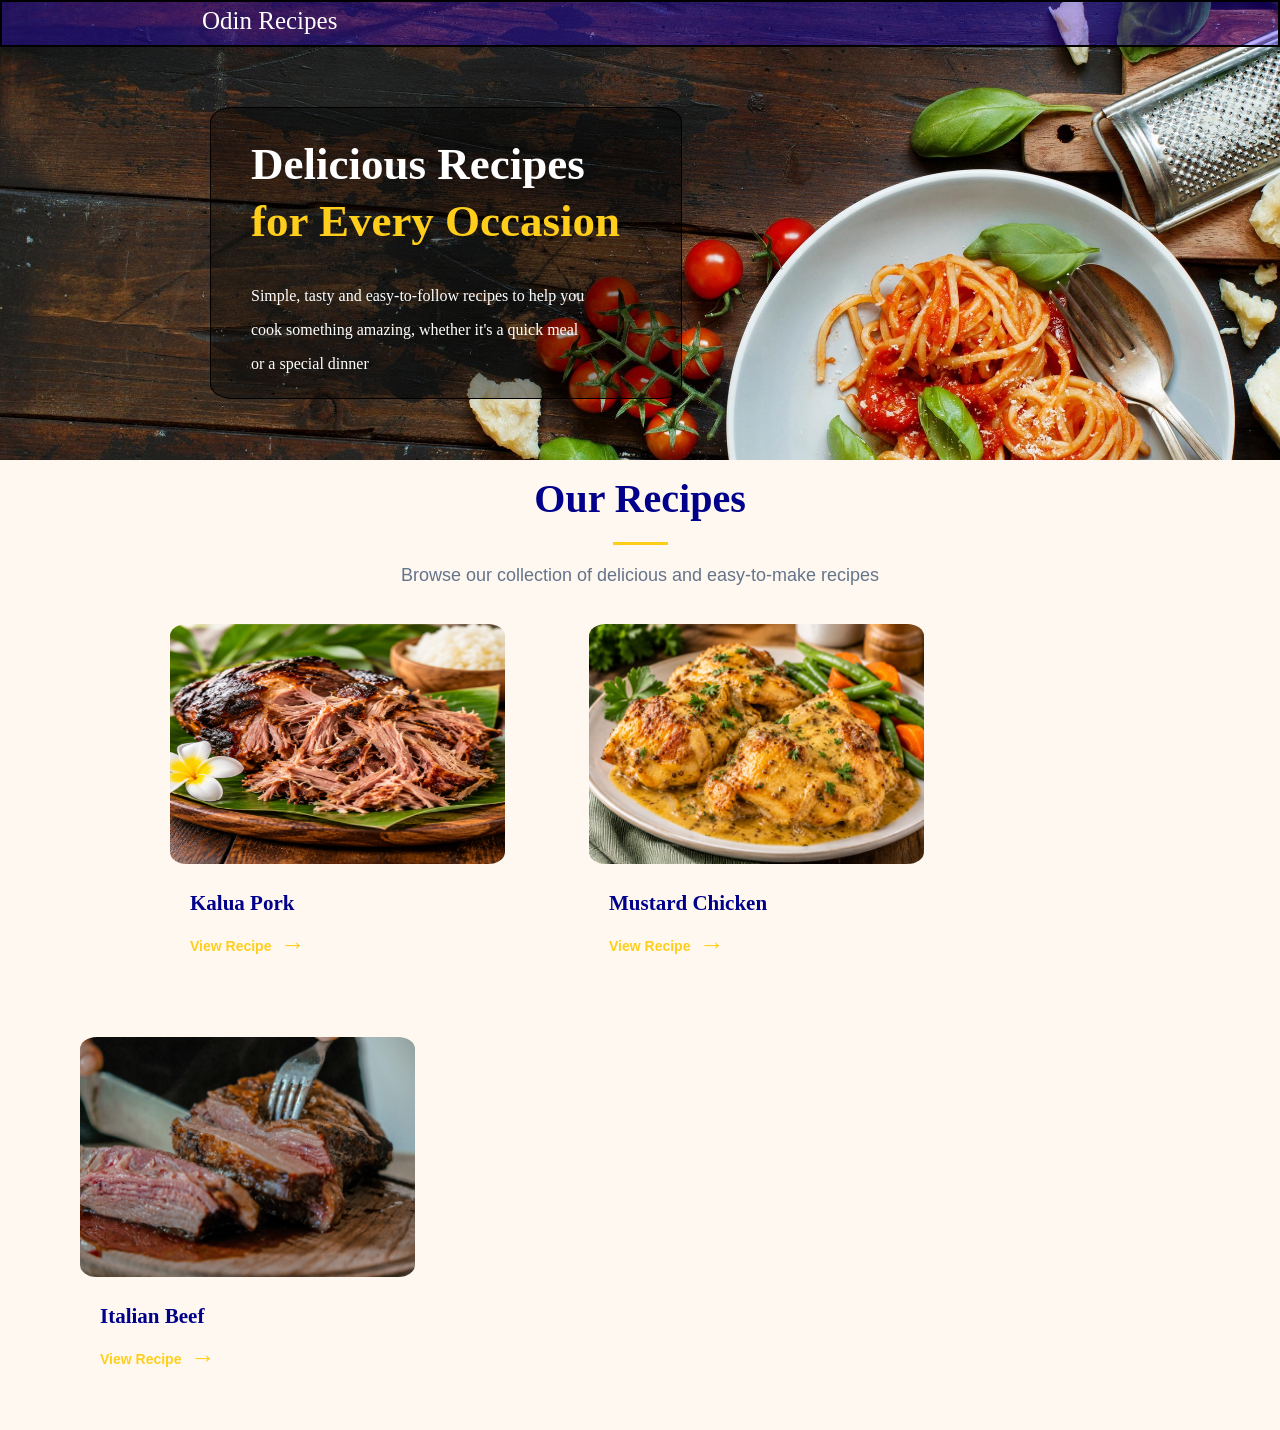
<file: index.html>
<!DOCTYPE html>
<html lang="en">
<head>
    <meta charset="UTF-8">
    <meta name="viewport" content="width=device-width, initial-scale=1.0">
    <link rel="stylesheet" href="styles.css">
    <title>Odin Recipes</title>
</head>
<body>
    <div class="toppage">
        <h2 class="toppagetop">Odin Recipes</h2>
        <div class="intoppage">
            <h1 class="h1"> Delicious Recipes</h1>
            <h1 class="h2"> for Every Occasion</h1>
            <div class="p1">
                <p>Simple, tasty and easy-to-follow recipes to help you</p>
                <p> cook something amazing, whether it's a quick meal</p>
                <p> or a special dinner</p>
            </div>
        </div>
    </div>

   <h1 class="maintop">Our Recipes</h1>

   <hr class="line">

   <p class="p2">Browse our collection of delicious and easy-to-make recipes</p>

   <div class="mainbody1">
    <img src="images/kalula-dish.png" alt="A platter of shredded Kalua pork
    mixed with special sauce"
    width="335" height="240">
    <p class="p3">Kalua Pork</p>
    <a class="viewrecipe" href="recipes/kalua-pork.html">View Recipe
         <span class="arrow">&rarr;</span></a>
   </div>

   <div class="mainbody">
    <img src="images/mustard-chicken.png" alt="Slow cooked honey mustard
     chicken served on a plate" width="335" height="240">
     <p class="p3">Mustard Chicken</p>
     <a class="viewrecipe" href="recipes/mustard-chicken.html">View Recipe
         <span class="arrow">&rarr;</span></a>
   </div>

   <div class="mainbody">
    <img src="images/italian-beef.jpg" alt="person slicing an
     Italian Beef on brown wooden board" width="335" height="240">
     <p class="p3">Italian Beef</p>
        <a class="viewrecipe" href="recipes/italian-beef.html">View Recipe
             <span class="arrow">&rarr;</span></a>
   </div>

</body>
</html>
</file>
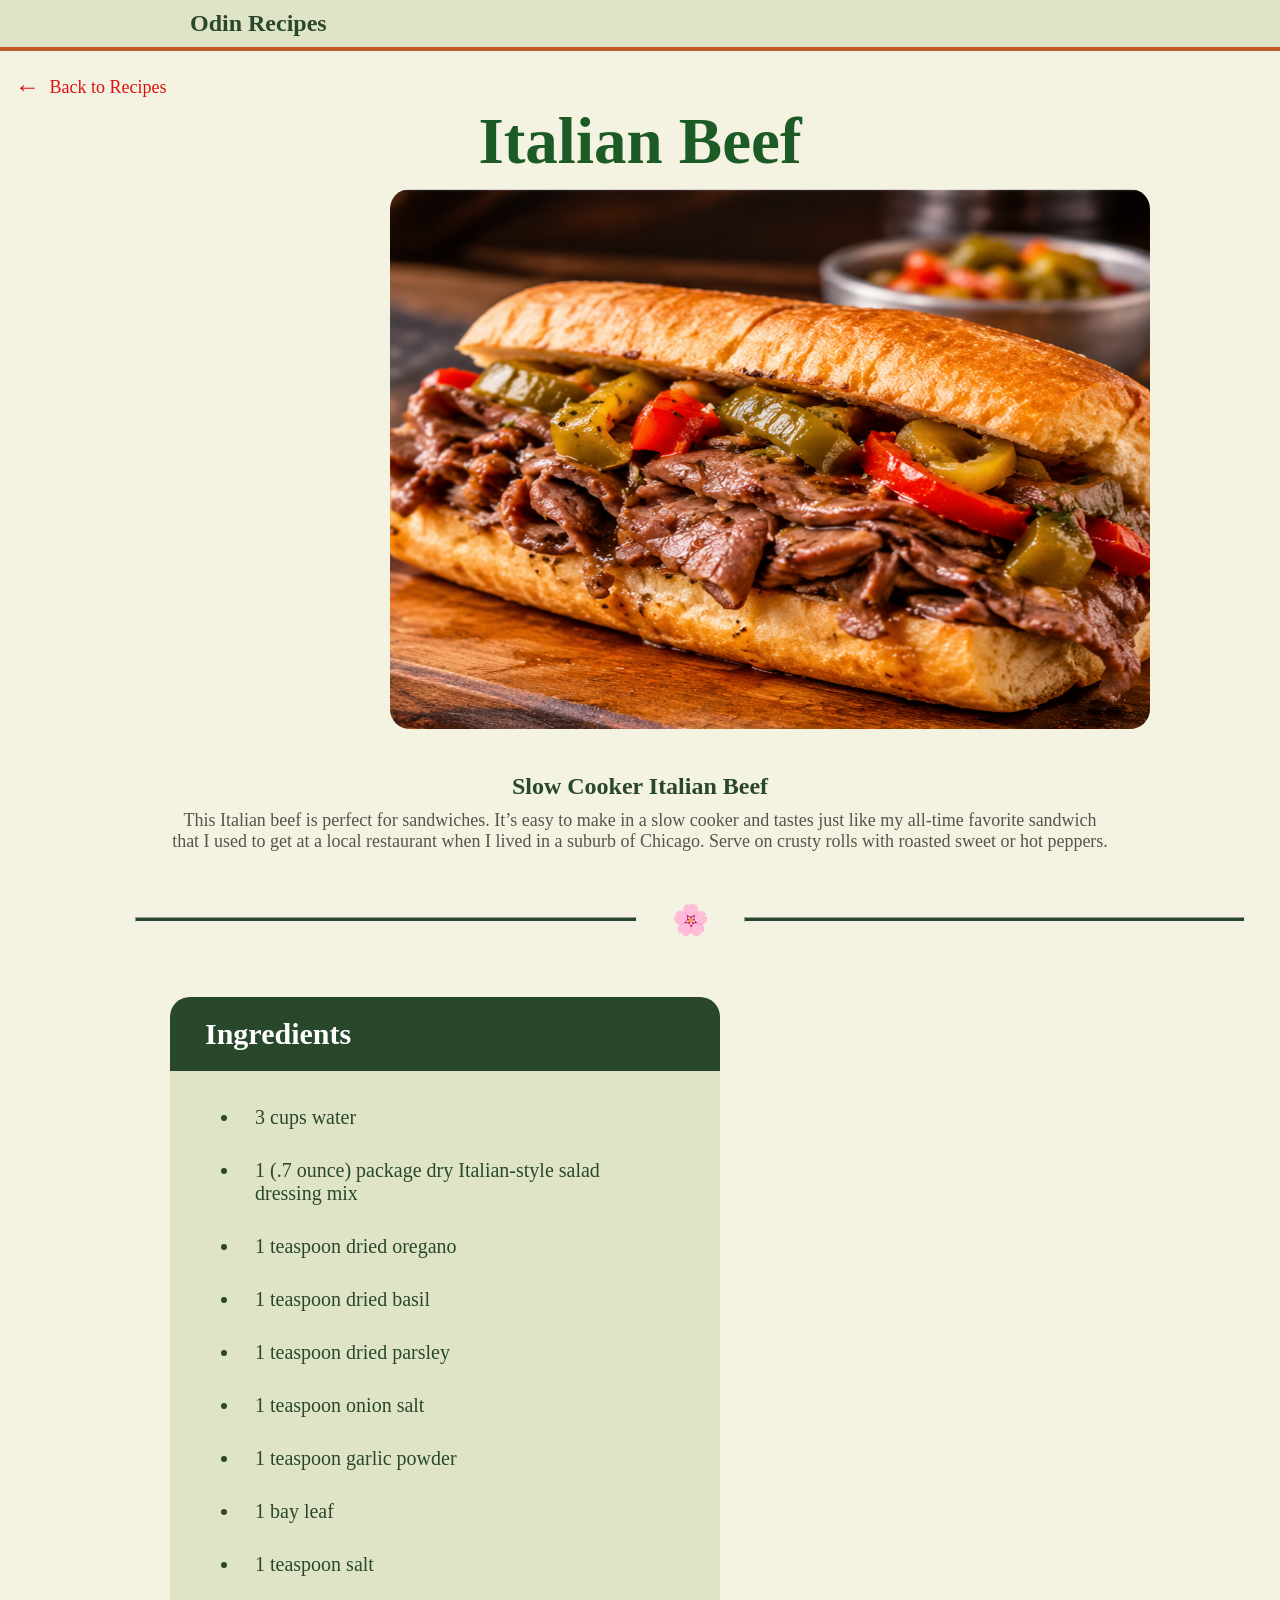
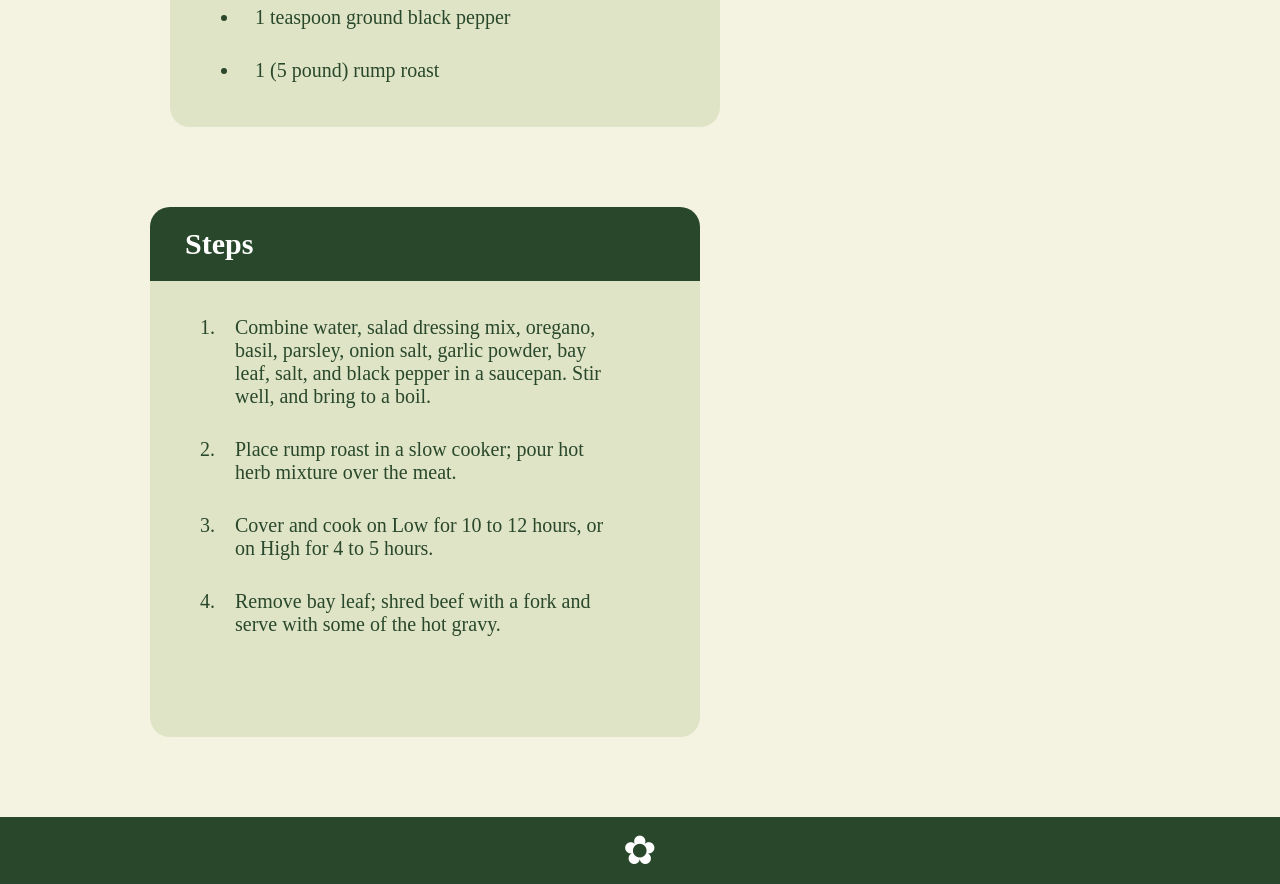
<file: recipes/italian-beef.html>
<!DOCTYPE html>
<html lang="en">
<head>
    <meta charset="UTF-8">
    <meta name="viewport" content="width=device-width, initial-scale=1.0">
    <title>Italian Beef</title>
    <link rel="stylesheet" href="styles.css">
</head>
<body>
    <h2 class="header">Odin Recipes</h2>

    <div class="ref">

    <a class="ref" href="../index.html"><span class="arrow">&larr;</span>
        Back to Recipes</a>
   </div>

 <h1 class="foodname">Italian Beef</h1>

     <img class="image" src="../images/italian-beef2.png" alt="person slicing an Italian Beef on brown wooden board" width="760" height="540">

     <p class="shortname">Slow Cooker Italian Beef</p>
     <p class="description">This Italian beef is perfect for sandwiches. It’s easy to make in a slow cooker and tastes just like my all-time favorite sandwich that I used to get at a local restaurant when I lived in a suburb of Chicago. Serve on crusty rolls with roasted sweet or hot peppers.</p>

     <div class="separator">
    <hr>
    <span class="flower">🌸</span>
    <hr>
</div>

    
   <div class="ingredients"><p class="ingheader">Ingredients</p>
    <ul class="inlist"><li>3 cups water</li>
    <li>1 (.7 ounce) package dry Italian-style salad dressing mix</li>
    <li>1 teaspoon dried oregano</li>
    <li>1 teaspoon dried basil</li>
    <li>1 teaspoon dried parsley</li>
    <li>1 teaspoon onion salt</li>
    <li>1 teaspoon garlic powder</li>
    <li>1 bay leaf</li>
    <li>1 teaspoon salt</li>
    <li>1 teaspoon ground black pepper</li>
    <li>1 (5 pound) rump roast</li></ul></div>

   <div class="steps"><p class="ingheader">Steps</p>
    <ol class="inlist"><li>Combine water, salad dressing mix, oregano, basil, parsley, onion salt, garlic powder, bay leaf, salt, and black pepper in a saucepan. Stir well, and bring to a boil.</li>
    <li>Place rump roast in a slow cooker; pour hot herb mixture over the meat.</li>
    <li>Cover and cook on Low for 10 to 12 hours, or on High for 4 to 5 hours.</li>
    <li>Remove bay leaf; shred beef with a fork and serve with some of the hot gravy.</li>
    </ol></div>
    
    <p class="footer">&#10047;</p>
</body>
</html>
</file>
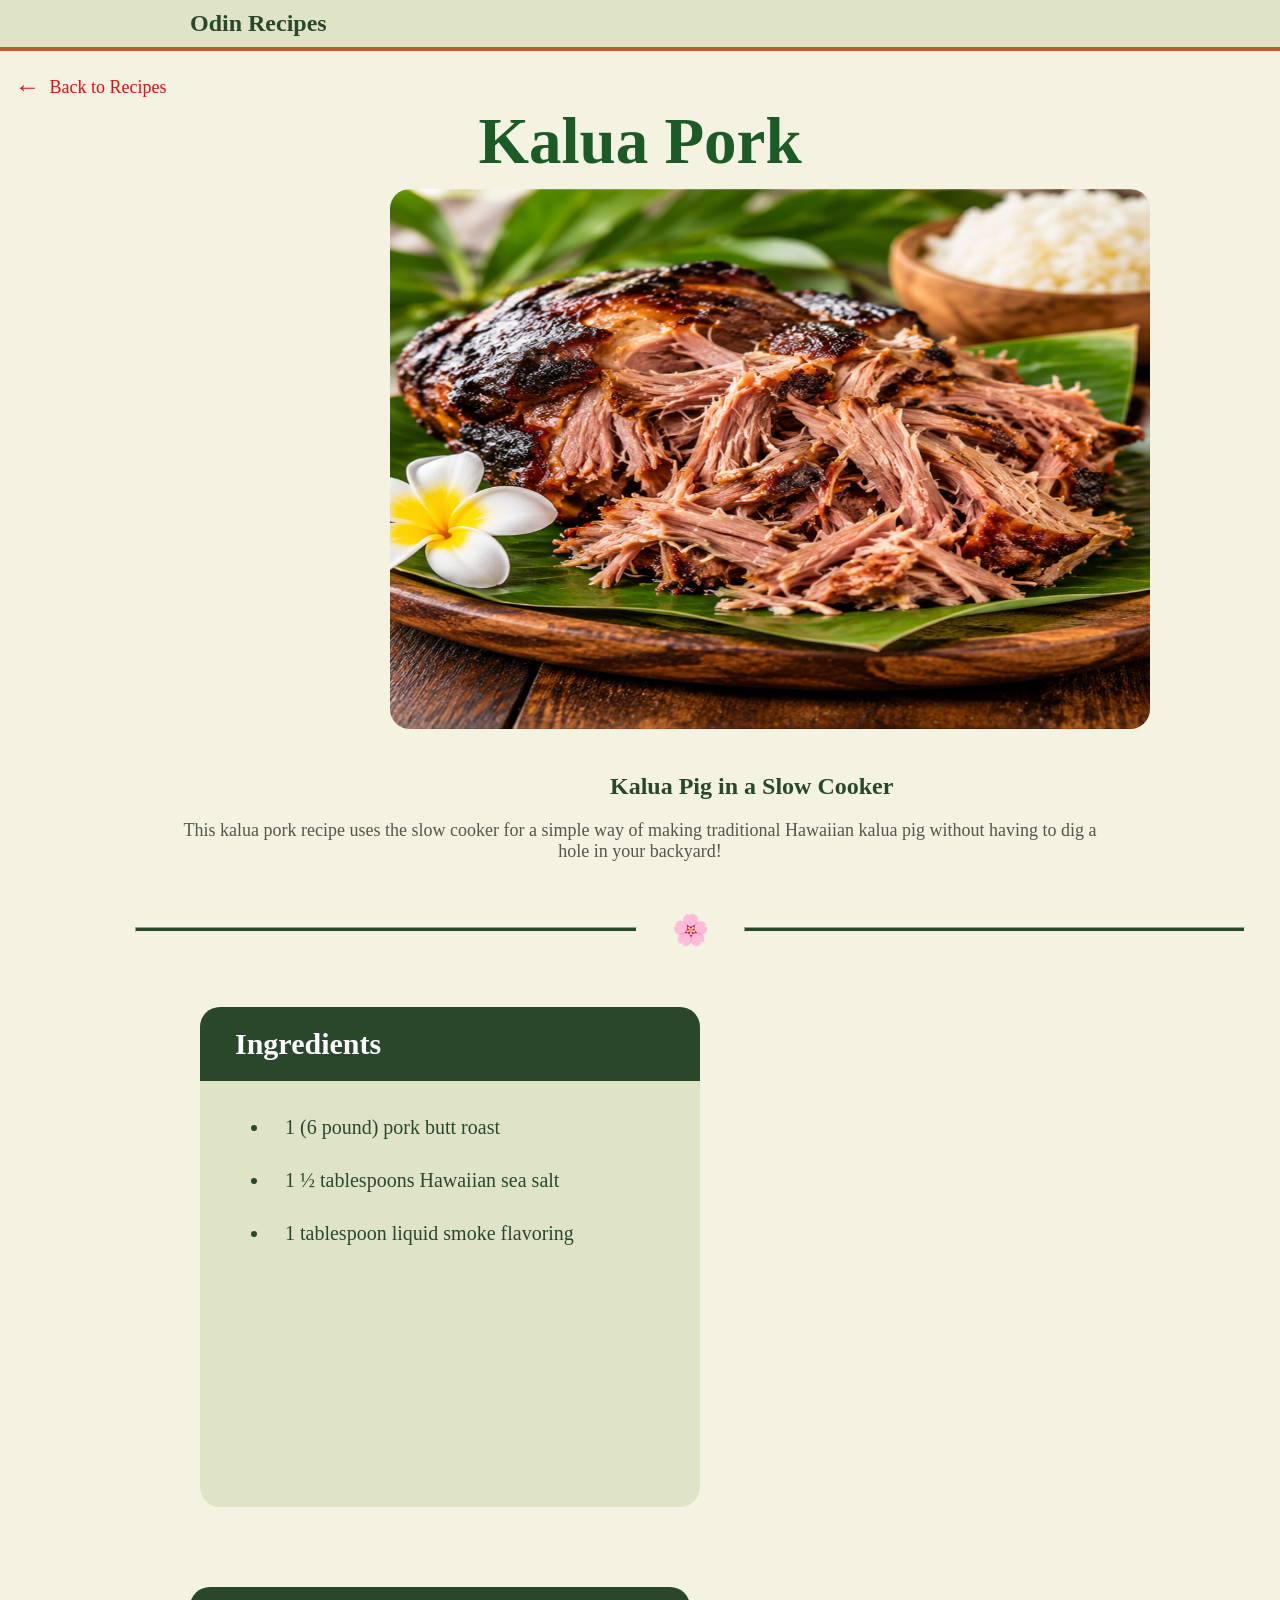
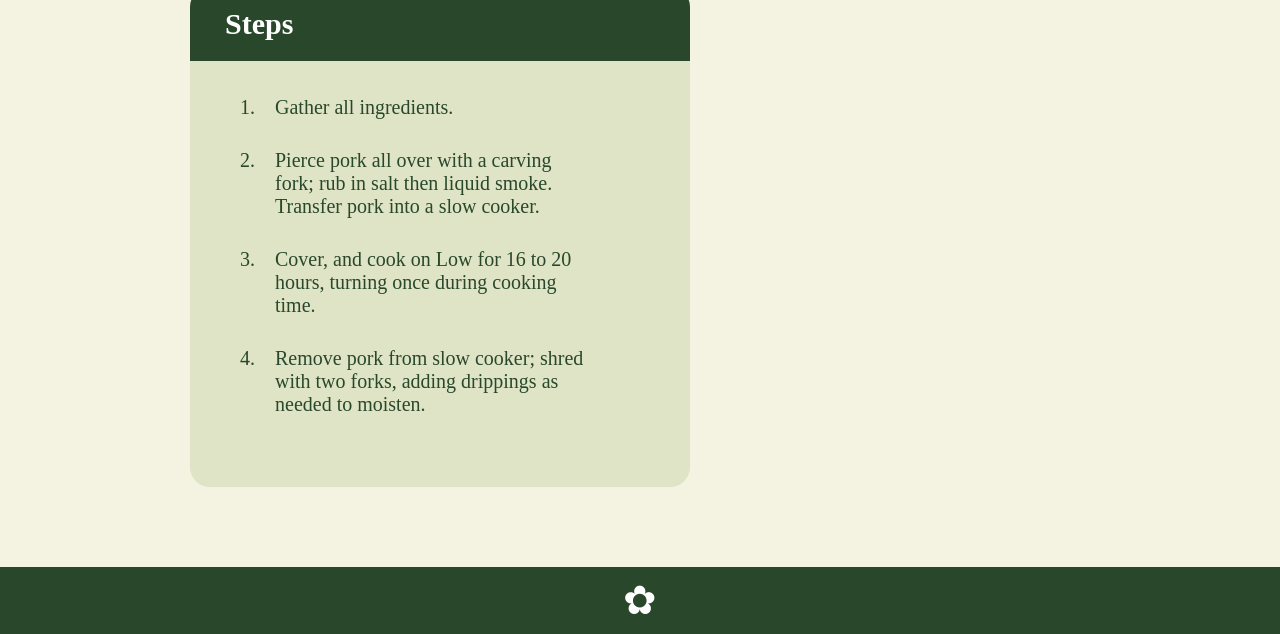
<file: recipes/kalua-pork.html>
<!DOCTYPE html>
<html lang="en">
<head>
    <meta charset="UTF-8">
    <meta name="viewport" content="width=device-width, initial-scale=1.0">
    <title>Kalua Pork</title>
    <link rel="stylesheet" href="styles.css">
</head>

<body>
<h2 class="header">Odin Recipes</h2>

    <div class="ref">

    <a class="ref" href="../index.html"><span class="arrow">&larr;</span>
        Back to Recipes</a>
   </div>

 <h1 class="foodname">Kalua Pork</h1>

     <img class="image" src="../images/kalula-dish.png" alt="A platter of shredded Kalua pork mixed with special sauce" width="760" height="540">

     <p class="shortnamekal">Kalua Pig in a Slow Cooker</p>
     <p class="description">This kalua pork recipe uses the slow cooker for a simple way of making traditional Hawaiian kalua pig without having to dig a hole in your backyard!</p>

     <div class="separator">
    <hr>
    <span class="flower">🌸</span>
    <hr>
</div>

    
   <div class="ingredientskal"><p class="ingheader">Ingredients</p>
    <ul class="inlist"><li>1 (6 pound) pork butt roast</li>
    <li>1 ½ tablespoons Hawaiian sea salt</li>
    <li>1 tablespoon liquid smoke flavoring</li></ul></div>

   <div class="stepskal"><p class="ingheader">Steps</p>
    <ol class="inlist"><li>Gather all ingredients.</li>
    <li>Pierce pork all over with a carving fork; rub in salt then liquid smoke. Transfer pork into a slow cooker.</li>
    <li>Cover, and cook on Low for 16 to 20 hours, turning once during cooking time.</li>
    <li>Remove pork from slow cooker; shred with two forks, adding drippings as needed to moisten.</li>
    </ol></div>
    
    <p class="footer">&#10047;</p>
</body>
</html>
</file>
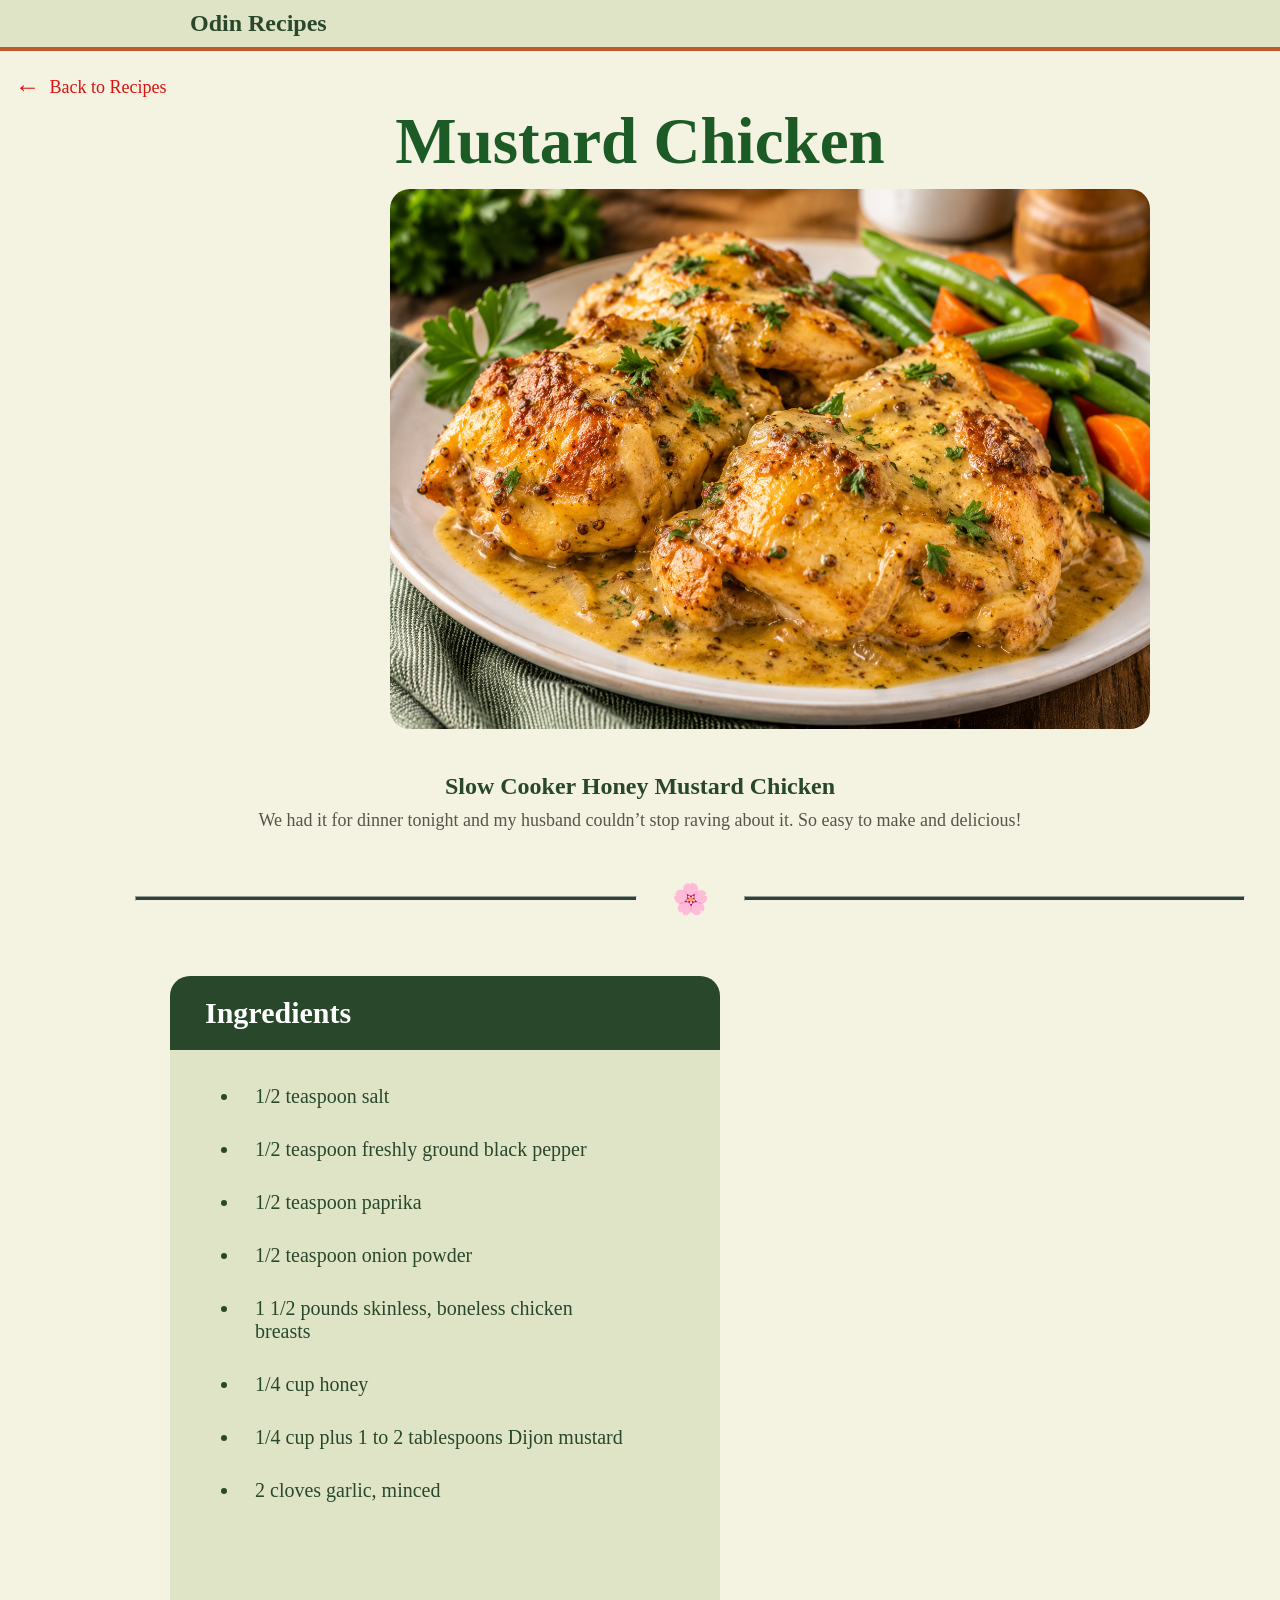
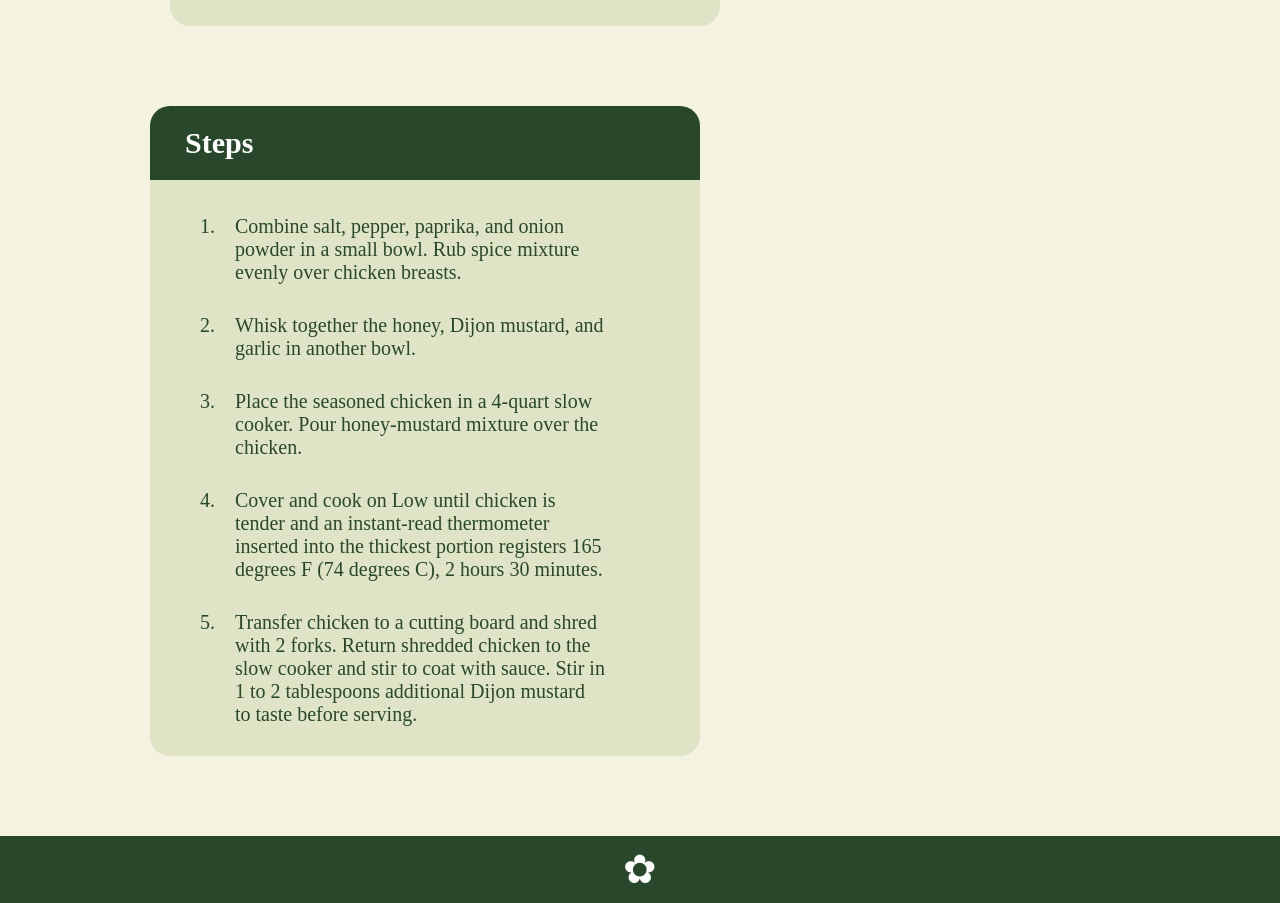
<file: recipes/mustard-chicken.html>
<!DOCTYPE html>
<html lang="en">
<head>
    <meta charset="UTF-8">
    <meta name="viewport" content="width=device-width, initial-scale=1.0">
    <title>Mustard Chicken</title>
    <link rel="stylesheet" href="styles.css">
</head>
<body>
    <h2 class="header">Odin Recipes</h2>

    <div class="ref">

    <a class="ref" href="../index.html"><span class="arrow">&larr;</span>
        Back to Recipes</a>
   </div>

 <h1 class="foodname">Mustard Chicken</h1>

     <img class="image" src="../images/mustard-chicken.png" alt="Slow cooked honey mustard chicken served on a plate" width="760" height="540">

     <p class="shortname">Slow Cooker Honey Mustard Chicken</p>
     <p class="description">We had it for dinner tonight and my husband couldn’t stop raving about it. So easy to make and delicious!</p>

     <div class="separator">
    <hr>
    <span class="flower">🌸</span>
    <hr>
</div>

    
   <div class="ingredientsmus"><p class="ingheader">Ingredients</p>
    <ul class="inlist"><li>1/2 teaspoon salt</li>
    <li>1/2 teaspoon freshly ground black pepper</li>
    <li>1/2 teaspoon paprika</li>
    <li>1/2 teaspoon onion powder</li>
    <li>1 1/2 pounds skinless, boneless chicken breasts</li>
    <li>1/4 cup honey</li>
    <li>1/4 cup plus 1 to 2 tablespoons Dijon mustard</li>
    <li>2 cloves garlic, minced</li></ul></div>

   <div class="stepsmus"><p class="ingheader">Steps</p>
    <ol class="inlist"><li>Combine salt, pepper, paprika, and onion powder in a small bowl. Rub spice mixture evenly over chicken breasts.</li>
    <li>Whisk together the honey, Dijon mustard, and garlic in another bowl.</li>
    <li>Place the seasoned chicken in a 4-quart slow cooker. Pour honey-mustard mixture over the chicken.</li>
    <li>Cover and cook on Low until chicken is tender and an instant-read thermometer inserted into the thickest portion registers 165 degrees F (74 degrees C), 2 hours 30 minutes.</li>
    <li>Transfer chicken to a cutting board and shred with 2 forks. Return shredded chicken to the slow cooker and stir to coat with sauce. Stir in 1 to 2 tablespoons additional Dijon mustard to taste before serving.</li>
    </ol></div>
    
    <p class="footer">&#10047;</p>

</body>
</html>
</file>
<file: styles.css>
body {
    background-color: #FFF8F0;
    box-sizing: border-box;
    font-family: "Times New Roman", Times, serif;
    min-height: 100vh;
    margin: 0;
}

.toppage {
    background-image: url(images/food-background.jpg);
    background-size: cover;
    background-position: center;
    background-repeat: no-repeat;
    height: 460px;
}

h2 {
    color: white;
    background-color: rgba(51, 0, 255, 0.3)
}

.toppagetop {
    margin-top: 0px;
    height: 30px;
    padding-top: 5px;
    padding-left: 200px;
    padding-bottom: 8px;
    font-size: 25px;
    font-weight: 100;
    border: 2px solid black;
}

.intoppage {
    color: white;
    background-color: rgba(0, 0, 0, 0.4);
    width: 430px;
    height: 240px;
    padding-left: 40px;
    padding-top: 30px;
    padding-bottom: 20px;
    margin-top: 60px;
    margin-left: 210px;
    border-radius: 5%;
    border: 1px solid black;
}

.h1,.h2 {
    font-size: 45px;
    margin: 0px;
}

.h2 {
    color: #FFCE1B;
    margin-top: 5px;
}

.p1 {
    margin-top: 40px;
}

.maintop {
    color: darkblue;
    text-align: center;
    font-size: 40px;
    margin-top: 15px;
    margin-bottom: 0px;
}

.line {
    background-color: #FFCE1B;
    width: 55px;
    height: 3px;
    border: none;
    margin-top: 20px;
    margin-bottom: 20px;
    margin-left: auto;
    margin-right: auto;
}

.p2 {
    color: #64748B;
    font-size: 18px;
    text-align: center;
    font-family: Arial, Helvetica, sans-serif;
}

.mainbody,.mainbody1 {
    display: inline-block;
    color: darkblue;
    margin-top: 20px;
    margin-bottom: 60px;
    margin-left: 80px;
    font-size: 21px;
    font-weight: bold;
}

img {
    border-radius: 5%;
}

.mainbody1 {
    margin-left: 170px;
}

.viewrecipe {
    color: #FFCE1B;
    font-size: 14px;
    margin-left: 20px;
    font-family: Arial, Helvetica, sans-serif;
    text-decoration: none;
}

.p3 {
    margin-left: 20px;
    margin-bottom: 12px;
}

.arrow {
    font-size: 25px;
    position: relative;
    top: 2px;
    left: 5px;
}
</file>
<file: recipes/styles.css>
body {
    background-color: #F4F2E1;
    box-sizing: border-box;
    font-family: "Times New Roman", Times, serif;
    min-height: 100vh;
    margin: 0;
}

.header {
    color: #29482B;
    background-color:#E0E4C6;
    margin-top: 0px;
    padding-top: 10px;
    padding-bottom: 10px;
    padding-left: 190px;
    font-weight: bolder;
    border-bottom: 4px solid #C15A28;
}

.ref {
    color: rgb(222, 17, 17);
    font-size: 18px;
    text-decoration: none;
    margin-left: 10px;
}

.arrow {
    font-size: 25px;
    position: relative;
    top: 2px;
    right: 5px;
}

.foodname {
    color: rgb(28, 91, 38);
    text-align: center;
    margin-top: 5px;
    margin-bottom: 10px;
    font-size: 65px;
}

.image {
    margin-top: 0px;
    margin-left: 390px;
    border-radius: 20px;
    border: 2px;
}

.shortname {
    color: #29482B;
    text-align: center;
    font-size: 24px;
    font-weight: bold;
    margin-top: 40px;
    margin-bottom: 0px;
}

.shortnamekal {
    color: #29482B;
    font-size: 24px;
    font-weight: bold;
    margin-left: 610px;
    margin-top: 40px;
    margin-bottom: 10px;
}

.description {
    color: #55554C;
    text-align: center;
    font-size: 18px;
    margin-top: 0px;
    padding-top: 10px;
    padding-bottom: 10px;
    padding-left: 170px;
    padding-right: 170px;
}

.separator {
    display: flex;
    align-items: center;
    margin-top: 20px;
    margin-left: 100px;
}

hr {
    background-color: #29482B;
    width: 600px;
    height: 3px;
    margin: 35px; 
}

.flower {
    font-size: 30px;
    margin: 0px;
}

.ingredients,.steps {
    vertical-align: top;
    margin-bottom: 40px;
    margin-top: 40px;
    width: 550px;
    background-color: #E0E4C6;
    border-radius: 20px;
    overflow: hidden;
}

.ingredientskal,.stepskal {
    vertical-align: top;
    margin-bottom: 40px;
    margin-top: 40px;
    width: 500px;
    background-color: #E0E4C6;
    border-radius: 20px;
    overflow: hidden;
}

.ingredientsmus,.stepsmus {
   vertical-align: top;
    margin-bottom: 40px;
    margin-top: 40px;
    width: 550px;
    height: 650px;
    background-color: #E0E4C6;
    border-radius: 20px;
    overflow: hidden; 
}

.ingredients {
    display: inline-block;
    margin-left: 170px;
    height: 730px;
}

.ingredientskal {
    display: inline-block;
    margin-left: 200px;
    height: 500px;
}

.ingredientsmus {
    display: inline-block;
    margin-left: 170px; 
}

.steps {
    display: inline-block;
    margin-left: 150px;
    height: 530px;
}

.stepskal {
    display: inline-block;
    margin-left: 190px;
    height: 500px;
}

.stepsmus {
    display: inline-block;
    margin-left: 150px;
}

.ingheader {
    color: white;
    background-color: #29482B;
    font-size: 30px;
    font-weight: bold;
    padding: 20px;
    padding-left: 35px;
    margin-top: 0px;
    margin-bottom: 0px;
}

.inlist {
    font-size: 20px;
    color: #29482B;
    padding: 0px 80px 10px 70px;
}

.inlist li {
    padding: 15px;
}

.footer {
    color: white;
    text-align: center;
    font-size: 40px;
    background-color: #29482B;
    margin-bottom: 0px;
    padding: 10px;
}
</file>
